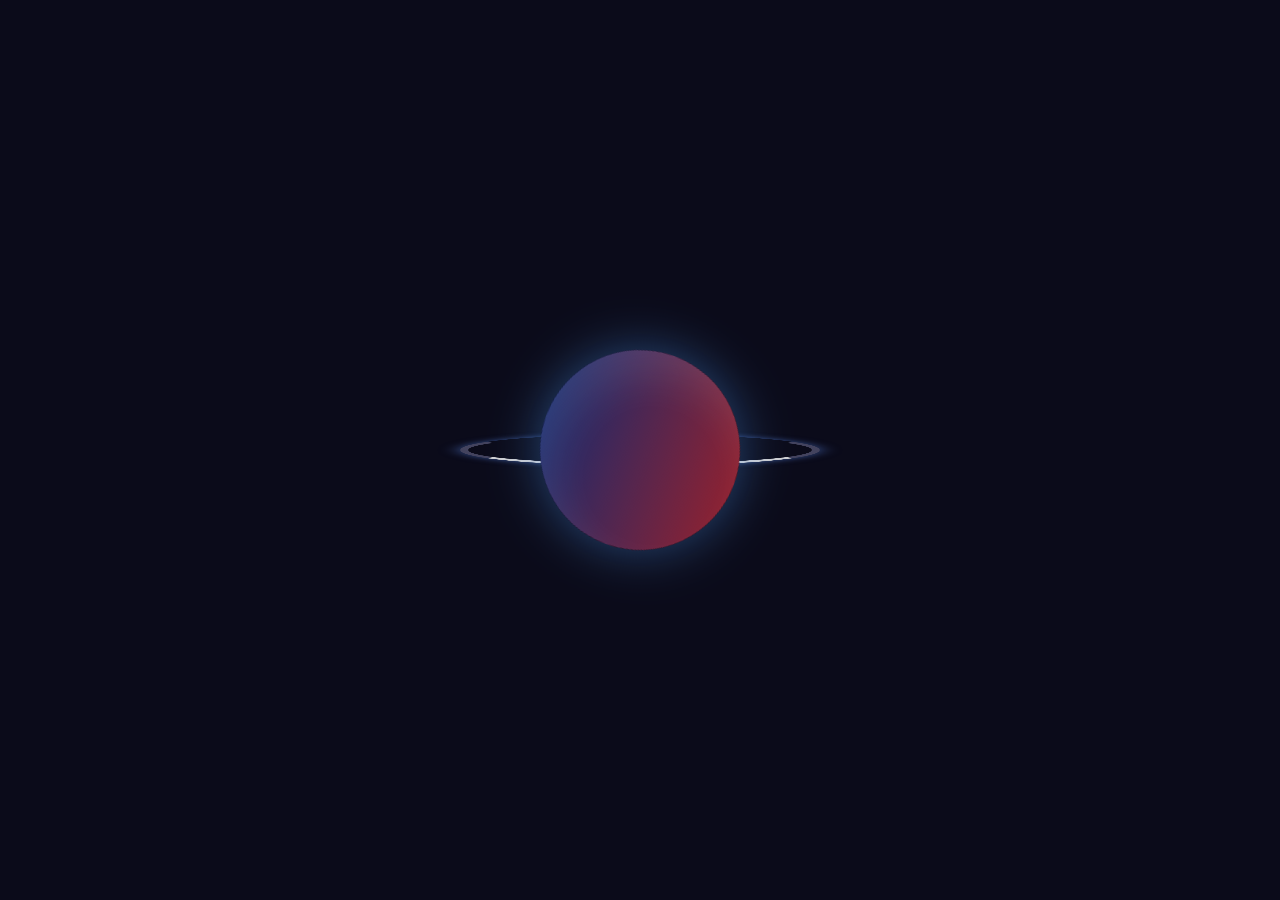
<file: star.html>
<!doctype html>
<html lang="zh-CN">
  <head>
    <meta charset="UTF-8" />
    <meta name="viewport" content="width=device-width, initial-scale=1.0" />
    <title>CSS 3D 星球</title>
    <style>
      * {
        margin: 0;
        padding: 0;
        box-sizing: border-box;
      }

      body {
        background-color: #0b0b1a;
        height: 100vh;
        display: flex;
        justify-content: center;
        align-items: center;
        overflow: hidden;
      }

      /* 宇宙背景微光 */
      .universe {
        position: relative;
        width: 400px;
        height: 400px;
        display: flex;
        justify-content: center;
        align-items: center;
      }

      /* 星球主体容器 */
      .planet-container {
        position: relative;
        width: 200px;
        height: 200px;
        border-radius: 50%;
        /* 模拟3D空间倾斜 */
        transform: rotateZ(20deg);
        box-shadow:
          inset -30px -30px 50px rgba(0, 0, 0, 0.8),
          0 0 50px rgba(77, 159, 255, 0.4); /* 大气层发光 */
        overflow: hidden;
      }

      /* 星球表面纹理与阴影 */
      .planet-surface {
        position: absolute;
        top: 0;
        left: 0;
        width: 200%;
        height: 100%;
        background: linear-gradient(90deg, #1a2a6c, #b21f1f, #fdbb2d, #1a2a6c);
        background-size: 200% 100%;
        animation: rotatePlanet 15s linear infinite;
      }

      /* 星球云层/陆地阴影遮罩 */
      .planet-overlay {
        position: absolute;
        top: 0;
        left: 0;
        width: 100%;
        height: 100%;
        border-radius: 50%;
        box-shadow: inset 20px 20px 40px rgba(255, 255, 255, 0.1);
      }

      /* 星球光环 */
      .ring {
        position: absolute;
        width: 360px;
        height: 120px;
        border: 8px solid rgba(200, 200, 255, 0.3);
        border-radius: 50%;
        border-top-color: transparent;
        border-bottom-color: rgba(255, 255, 255, 0.8);
        transform: rotateX(75deg);
        box-shadow: 0 0 20px rgba(100, 150, 255, 0.5);
        pointer-events: none;
      }

      /* 动画：星球表面滚动旋转 */
      @keyframes rotatePlanet {
        0% {
          transform: translateX(0);
        }
        100% {
          transform: translateX(-50%);
        }
      }
    </style>
  </head>
  <body>
    <div class="universe">
      <!-- 星球光环（背面部分可以通过多层结构优化，这里采用整体视觉呈现） -->
      <div class="ring"></div>

      <!-- 星球 -->
      <div class="planet-container">
        <div class="planet-surface"></div>
        <div class="planet-overlay"></div>
      </div>
    </div>
  </body>
</html>
</file>
